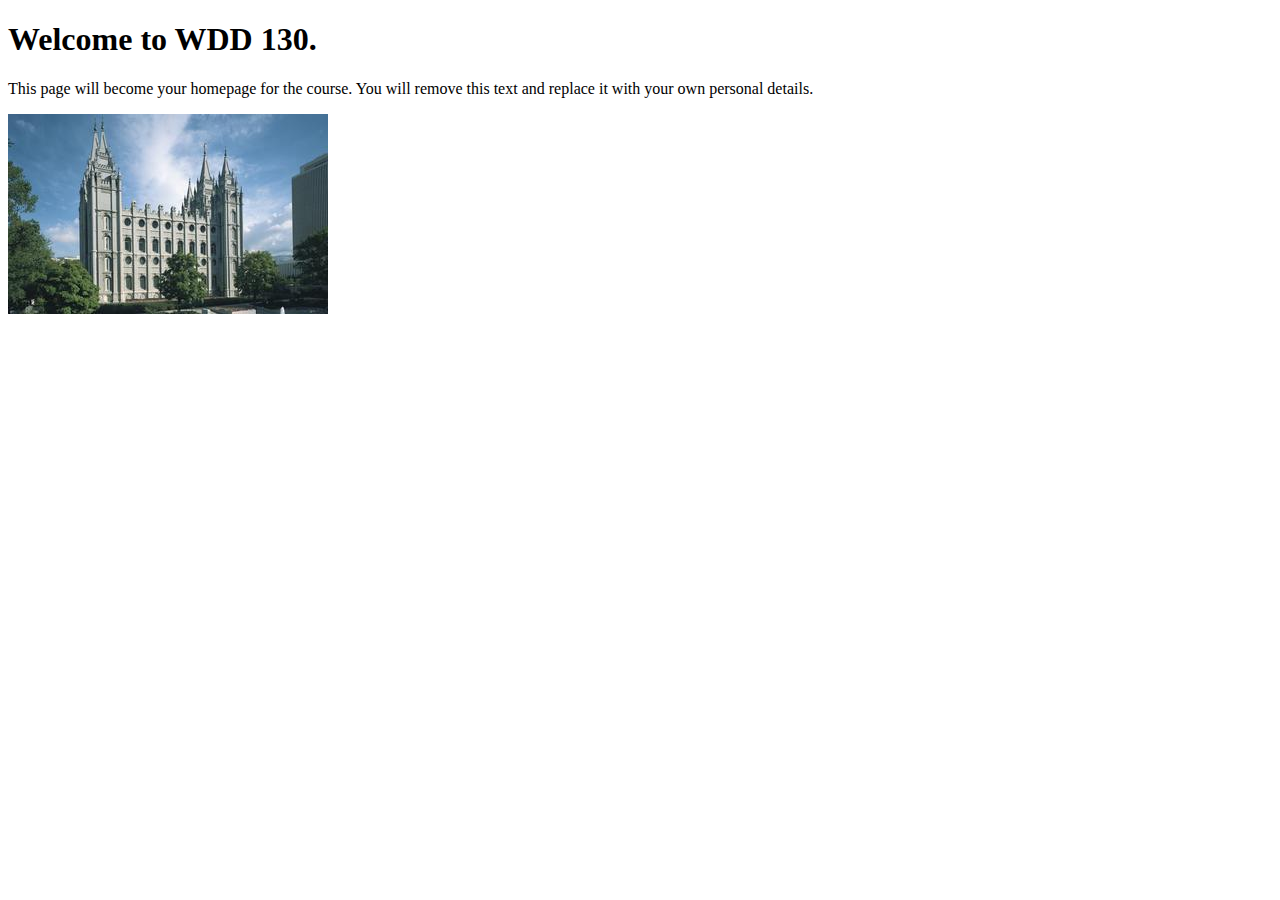
<file: index.html>
<!DOCTYPE html>
<html lang="en">
<head>
    <meta charset="UTF-8">
    <meta name="viewport" content="width=device-width, initial-scale=1.0">
    <title>WDD 130 | Personal Homepage</title>
</head>
<body>
    <h1>Welcome to WDD 130.</h1>
    <p>This page will become your homepage for the course. You will remove this text and replace it with your own personal details.</p>

    <img src="images/salt-lake-temple.jpg" alt="The Salt Lake Temple.">
</body>
</html>
</file>
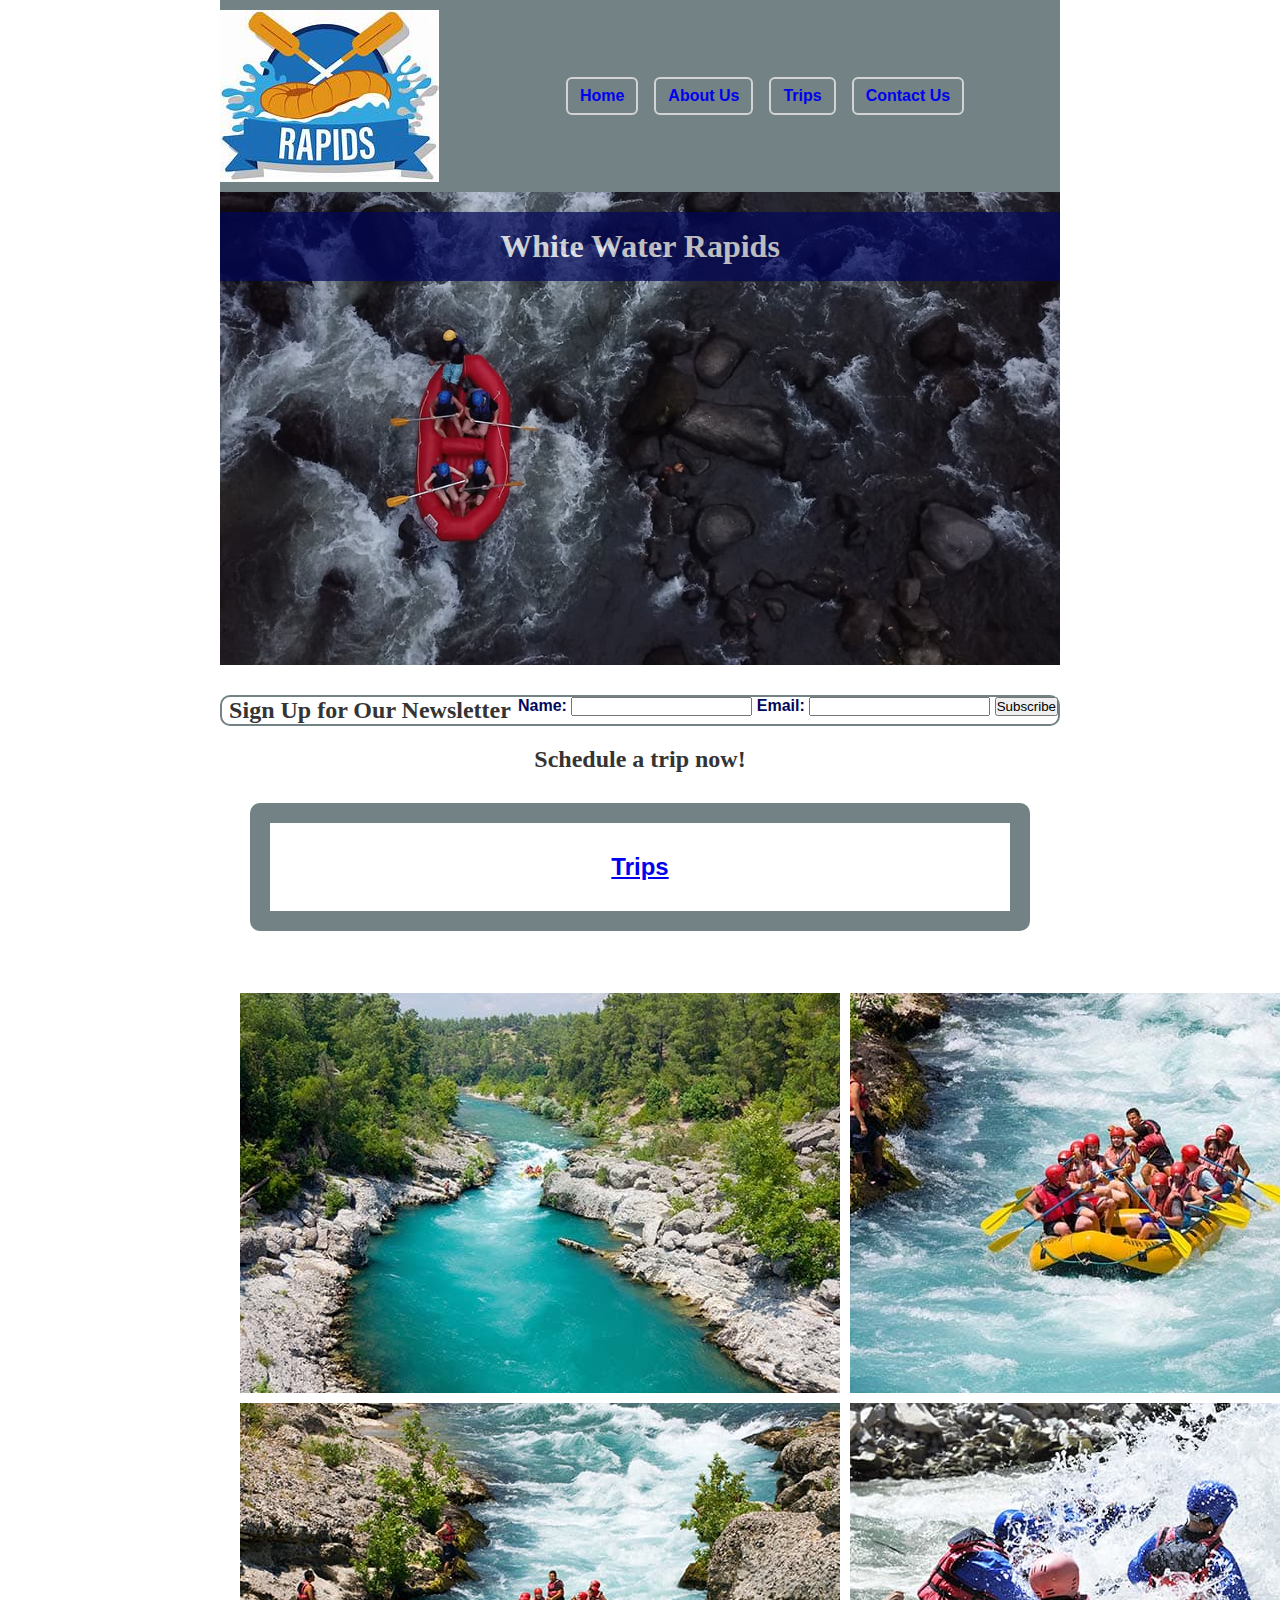
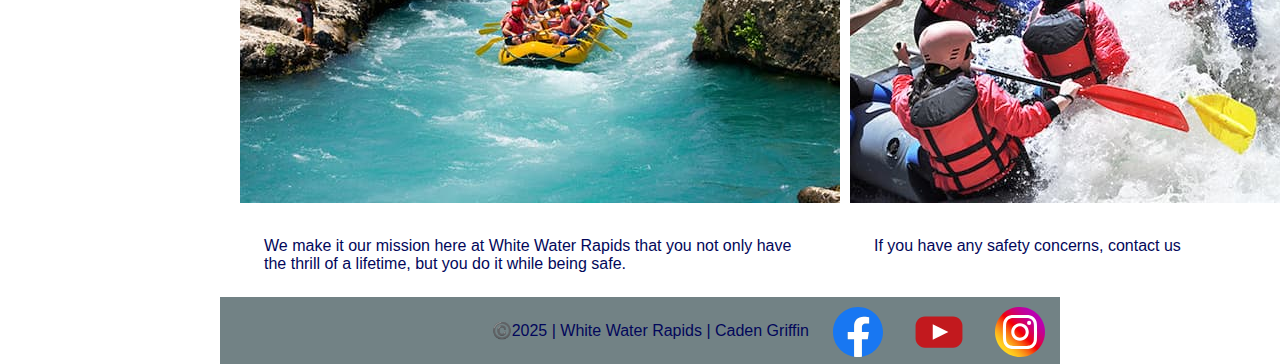
<file: wwr/index.html>
<!DOCTYPE html>
<html lang="en">
<head>
    <meta charset="UTF-8">
    <meta name="viewport" content="width=device-width, initial-scale=1.0">
    <meta name="description" content="Welcome to our white water rafting website! Here you can plan trips, find out more about us, and contact us.">
    <meta name="author" content=" Caden Griffin ">
    <link rel="stylesheet" href="styles/rafting.css">
</head>
<body>
        <header>
        <img src="images/rapids.jpeg" alt="Picture of the White Water Rapids logo.">
        <nav class="buttons">
            <a href="index.html">Home</a>
            <a href="about.html">About Us</a>
            <a href="trips.html">Trips</a>
            <a href="contact.html">Contact Us</a>
        </nav>
    </header>
    <main>
        <div class="hero">
        <img src="images/raftinghero.jpg" alt="Picture of an example of rafting.">
        <h1>White Water Rapids</h1>
    </div>
      <section class="newsletter">
        <h2>Sign Up for Our Newsletter</h2>
        <form action="#" method="post">
            <label for="name">Name:</label>
            <input type="text" id="name" name="name" required>
            <label for="email">Email:</label>
            <input type="email" id="email" name="email" required>
            <button type="submit">Subscribe</button>
        </form>
    </section>
    <div class="trip-link">
        <h2>Schedule a trip now!</h2>
        <a href="trips.html">Trips</a>
        <p></p>
    </div>
    <section class="grid-section">
        <img class="grid-item" src="images/raftingtrip.jpg" alt="Picture of rafting">
        <img class="grid-item" src="images/riverraftwaterfall.jpg" alt="Picture of rafting on waterfall">
        <img class="grid-item" src="images/rockyrapidspic.jpg" alt="Picture of rafting in between rocks">
        <img class="grid-item" src="images/raftsplash.jpg" alt="Picture of raft being splashed">
        <p>We make it our mission here at White Water Rapids that you not only have the thrill of a lifetime, but you do it while being safe.</p>
        <p>If you have any safety concerns, contact us</p>
    </section>
    </main>
    <footer>
    <p> ©️2025 | White Water Rapids | Caden Griffin </p>
    <nav class="socialmedia">
        <a href="https://facebook.com">
            <img src="images/facebooklogo.svg" alt="Facebook Logo">
        </a>
        <a href="https://youtube.com">
            <img src="images/youtubelogo.svg" alt="YouTube Logo">
        </a>
        <a href="https://instagram.com">
            <img src="images/instagramlogo.svg" alt="Instagram Logo">
        </a>
    </nav>
</footer>
</body>
</html>
</file>
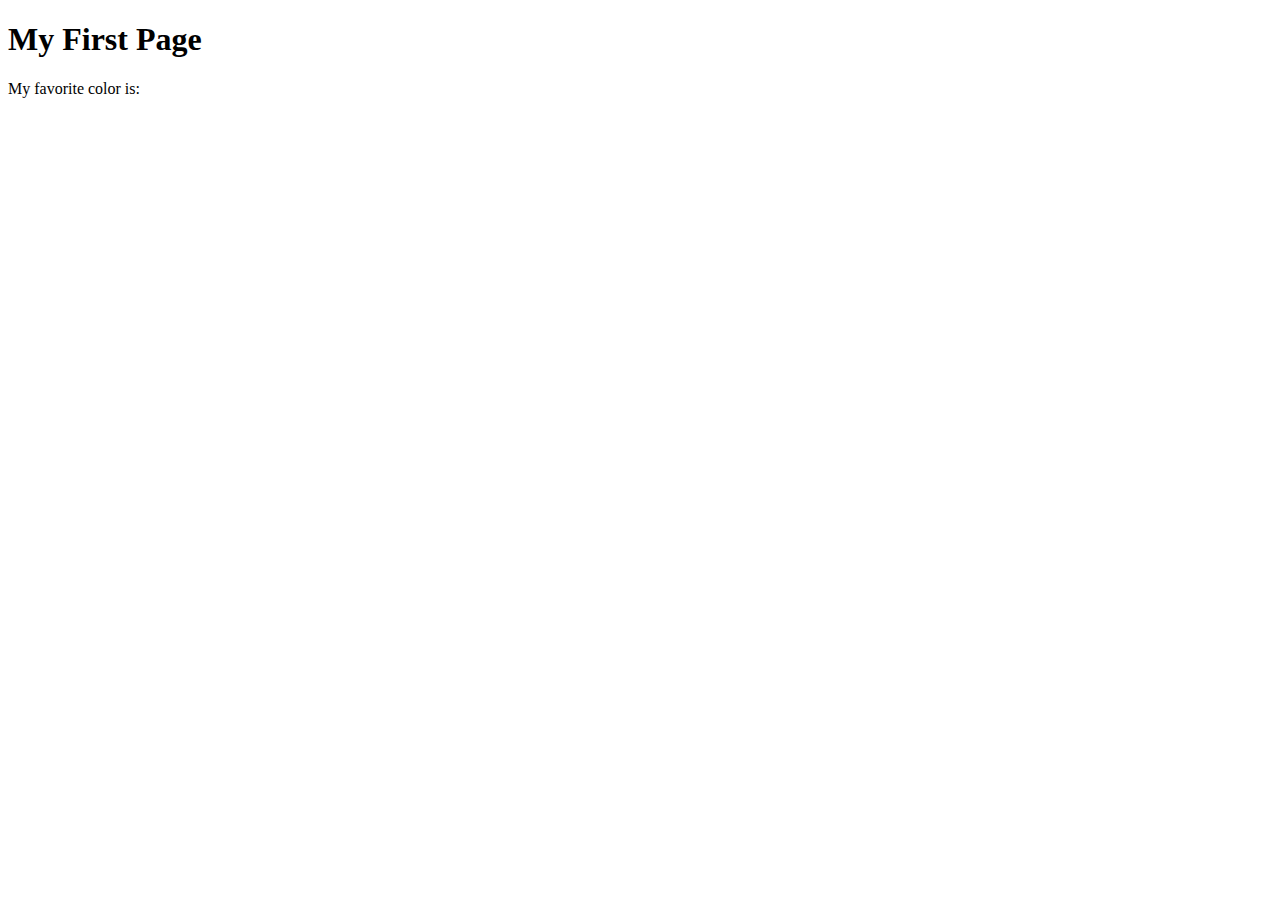
<file: week01/first-page.html>
<!DOCTYPE html>
<html lang="en">
<head>
    <meta charset="UTF-8">
    <meta name="viewport" content="width=device-width, initial-scale=1.0">
    <title>My First Page</title>
</head>
<body>
    <h1>My First Page</h1>
    <p>My favorite color is: </p>
</body>
</html>
</file>
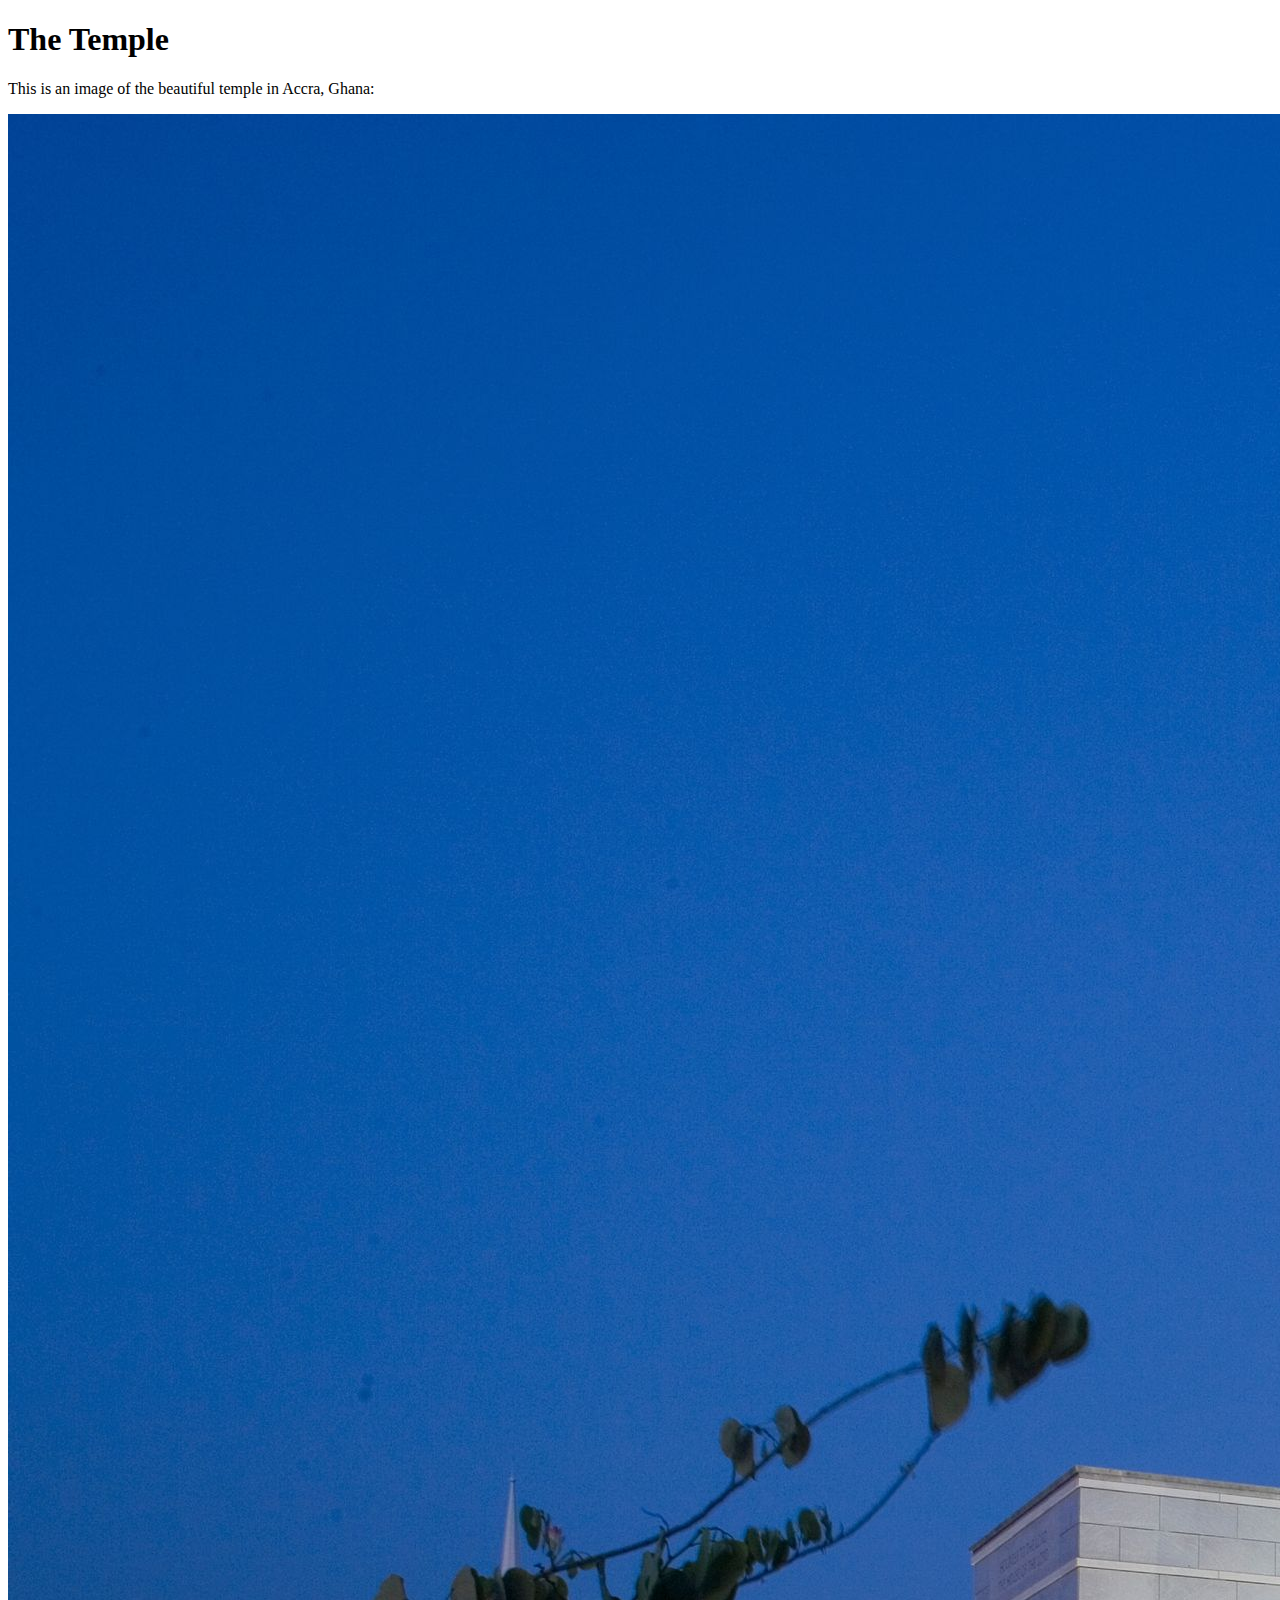
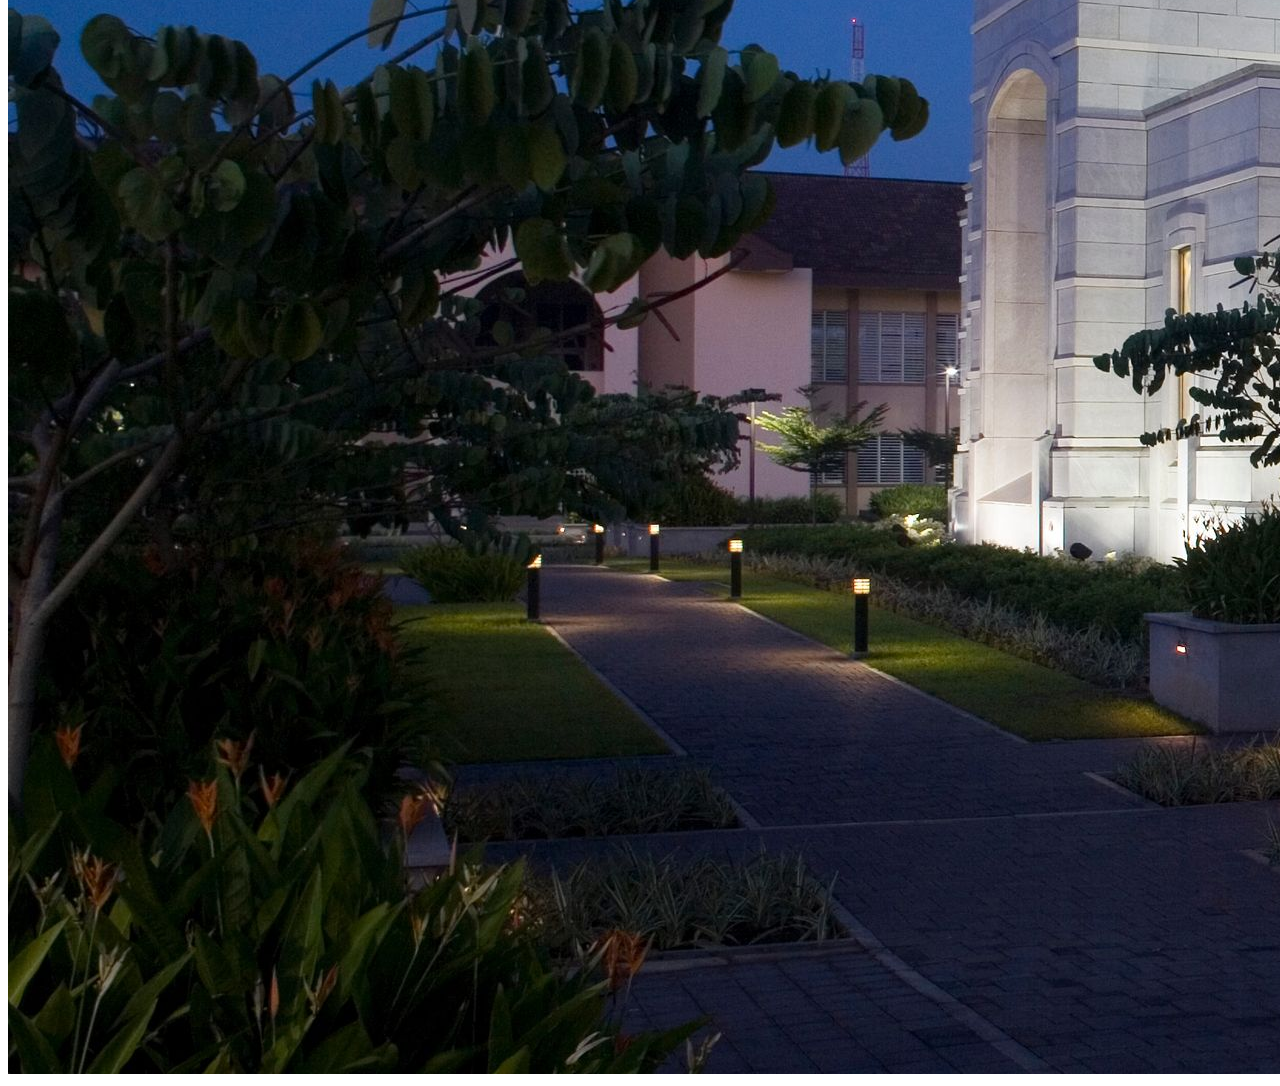
<file: week01/images.html>
<!DOCTYPE html>
<html lang="en">
<head>
    <meta charset="UTF-8">
    <meta name="viewport" content="width=device-width, initial-scale=1.0">
    <title>Temple Image</title>
</head>
<body>
    <h1>The Temple</h1>
    <p>This is an image of the beautiful temple in Accra, Ghana:</p>
    <img src="images/temple-large.jpeg" alt="The Accra Ghana Temple">
    
</body>
</html>
</file>
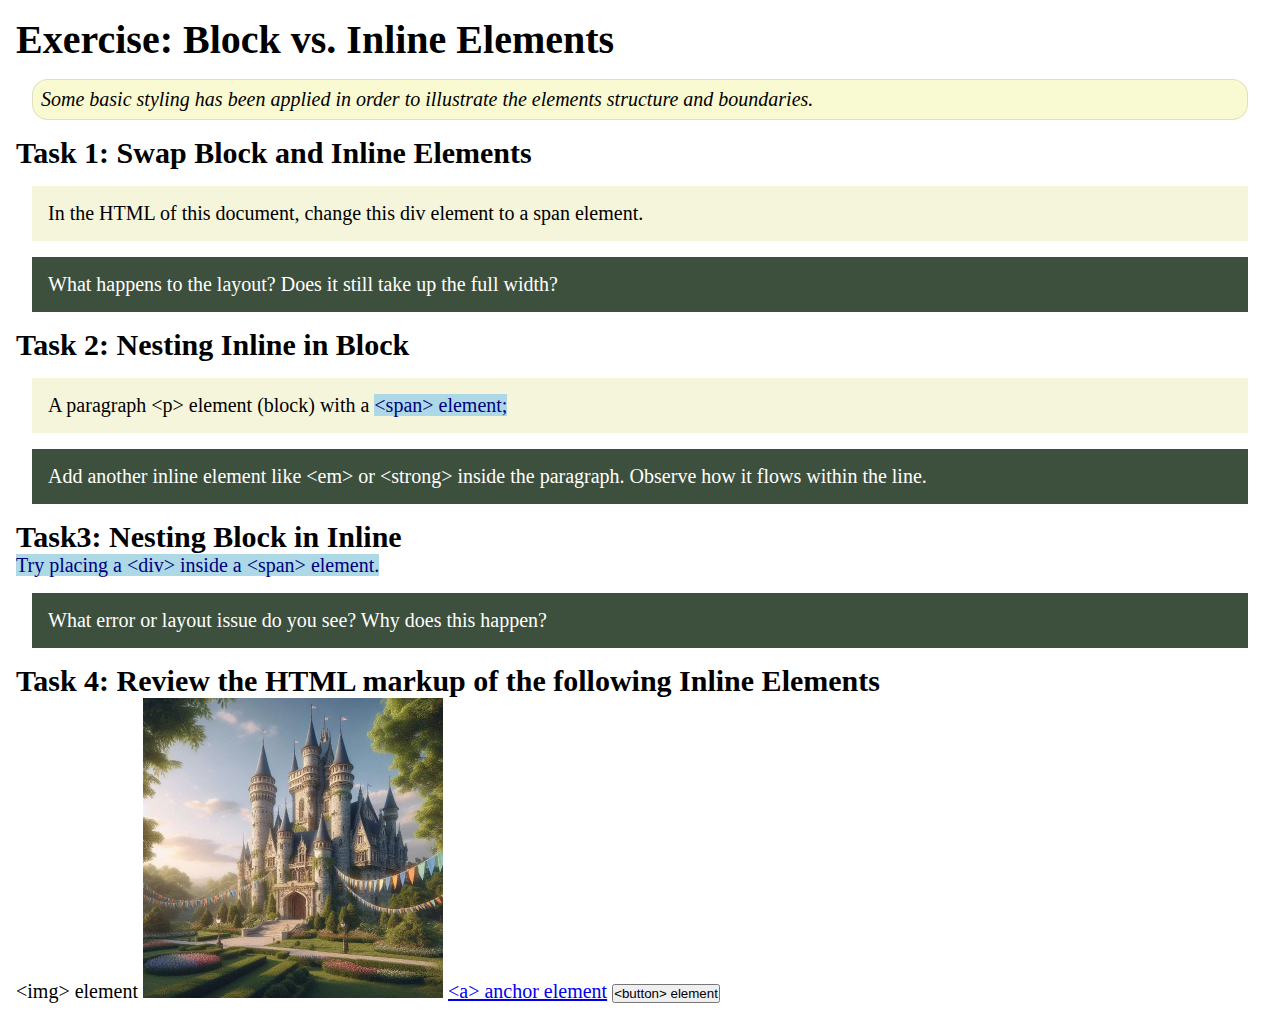
<file: week02/block-vs-inline.html>
<!DOCTYPE html>
<html lang="en">

<head>
    <meta charset="UTF-8">
    <meta name="viewport" content="width=device-width, initial-scale=1.0">
    <title>Exercise: Block vs. Inline Elements</title>
    <link rel="stylesheet" href="styles/block-vs-inline.css">
</head>

<body>
    <main>
        <h1>Exercise: Block vs. Inline Elements</h1>
        <p class="note">Some basic styling has been applied in order to illustrate the elements structure and
            boundaries.</p>

        <h2>Task 1: Swap Block and Inline Elements</h2>
        <div>In the HTML of this document, change this div element to a span element.</div>

        <p class="question">What happens to the layout? Does it still take up the full width?</p>

        <h2>Task 2: Nesting Inline in Block</h2>
        <p>A paragraph &lt;p&gt; element (block) with a <span>&lt;span&gt; element;</span></p>
        <p class="question">Add another inline element like &lt;em&gt; or &lt;strong&gt; inside the paragraph. Observe
            how it flows within the line.</p>

        <h2>Task3: Nesting Block in Inline</h2>
        <span>Try placing a &lt;div&gt; inside a &lt;span&gt; element.</span>
            <p class="question">What error or layout issue do you see? Why does this happen?</p>


            <h2>Task 4: Review the HTML markup of the following Inline Elements</h2>
        &lt;img&gt; element
        <img src="images/castle.webp" alt="placeholder image (images are inline)" width="300" height="300">
        <a href="https://churchofjesuschrist.org">&lt;a&gt; anchor element</a>
        <button type="button">&lt;button&gt; element</button>
    </main>
</body>

</html>
</file>
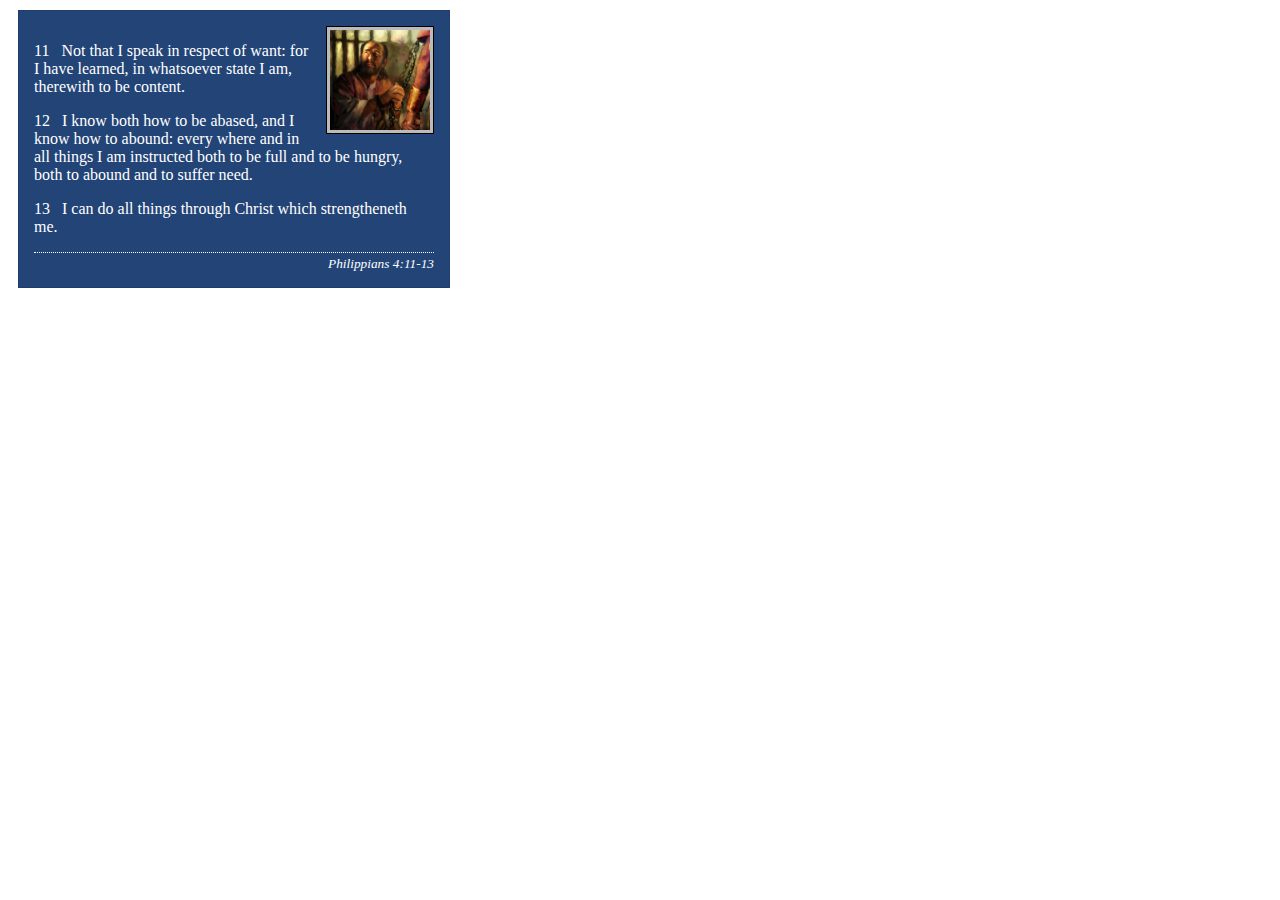
<file: week02/box-model-solution.html>
<!DOCTYPE html>
<html lang="en">
<head>
    <meta charset="UTF-8">
    <meta name="viewport" content="width=device-width, initial-scale=1.0">
    <title>Box Model Activity</title>
    <link rel="stylesheet" href="styles/box-model-solution.css">
</head>
<body>
    <main>
        <div class="callout">
            <img src="images/apostle-paul-imprisoned.webp" alt="Paul the Apostle - Imprisoned in Rome" width="200" height="200">
            <blockquote>
                <p>11 &nbsp; Not that I speak in respect of want: for I have learned, in whatsoever state I am, therewith to be content.</p>
                <p>12 &nbsp; I know both how to be abased, and I know how to abound: every where and in all things I am instructed both to be full and to be hungry, both to abound and to suffer need.</p>
                <p>13 &nbsp; I can do all things through Christ which strengtheneth me.</p>
            </blockquote>
            <cite>Philippians 4:11-13</cite>
        </div>
    </main>
</body>
</html>
</file>
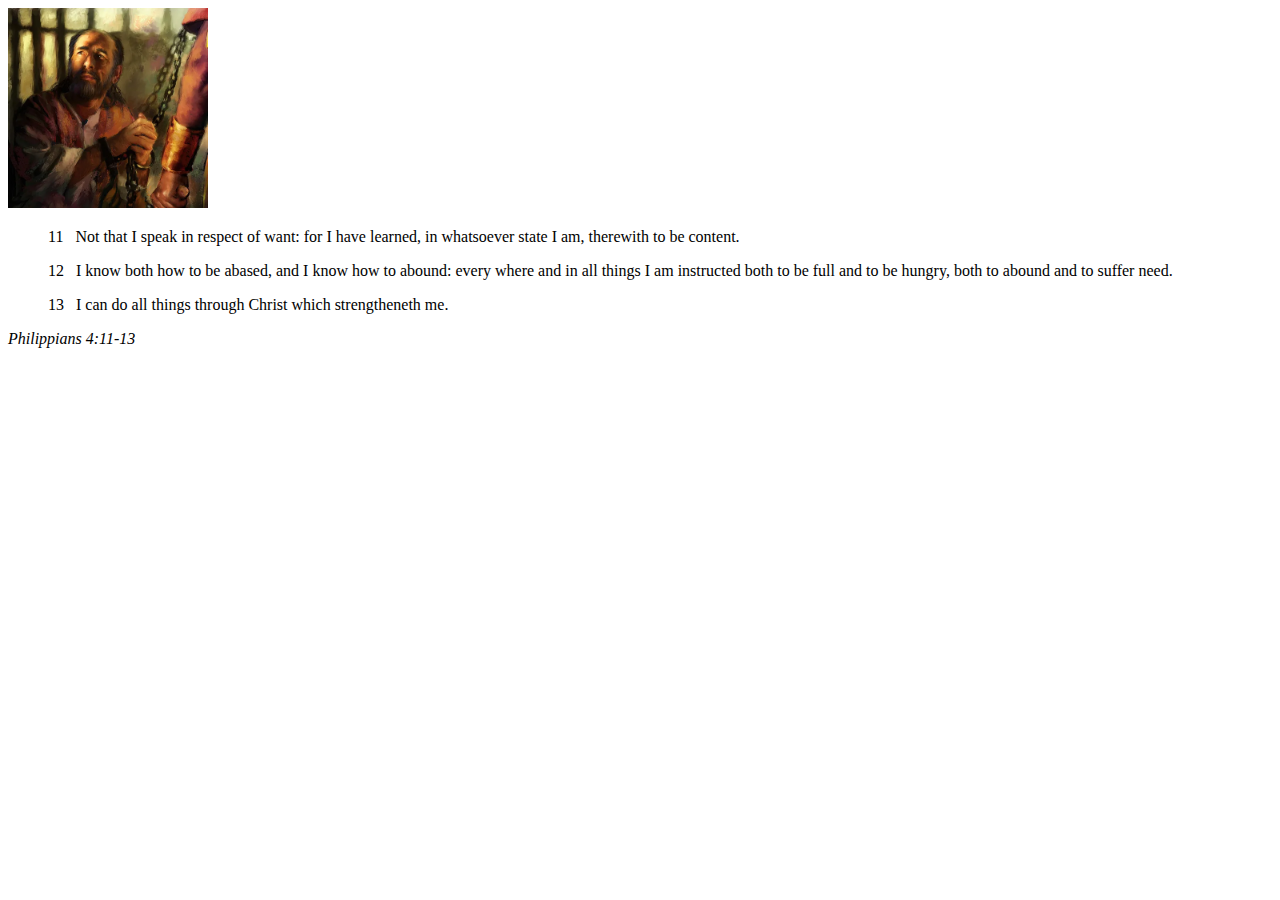
<file: week02/box-model.html>
<!DOCTYPE html>
<html lang="en">
<head>
    <meta charset="UTF-8">
    <meta name="viewport" content="width=device-width, initial-scale=1.0">
    <title>Box Model Activity</title>
</head>
<body>
    <main>
        <div class="callout">
            <img src="images/apostle-paul-imprisoned.webp" alt="Paul the Apostle - Imprisoned in Rome" width="200" height="200">
            <blockquote>
                <p>11 &nbsp; Not that I speak in respect of want: for I have learned, in whatsoever state I am, therewith to be content.</p>
                <p>12 &nbsp; I know both how to be abased, and I know how to abound: every where and in all things I am instructed both to be full and to be hungry, both to abound and to suffer need.</p>
                <p>13 &nbsp; I can do all things through Christ which strengtheneth me.</p>
            </blockquote>
            <cite>Philippians 4:11-13</cite>
        </div>
    </main>
</body>
</html>
</file>
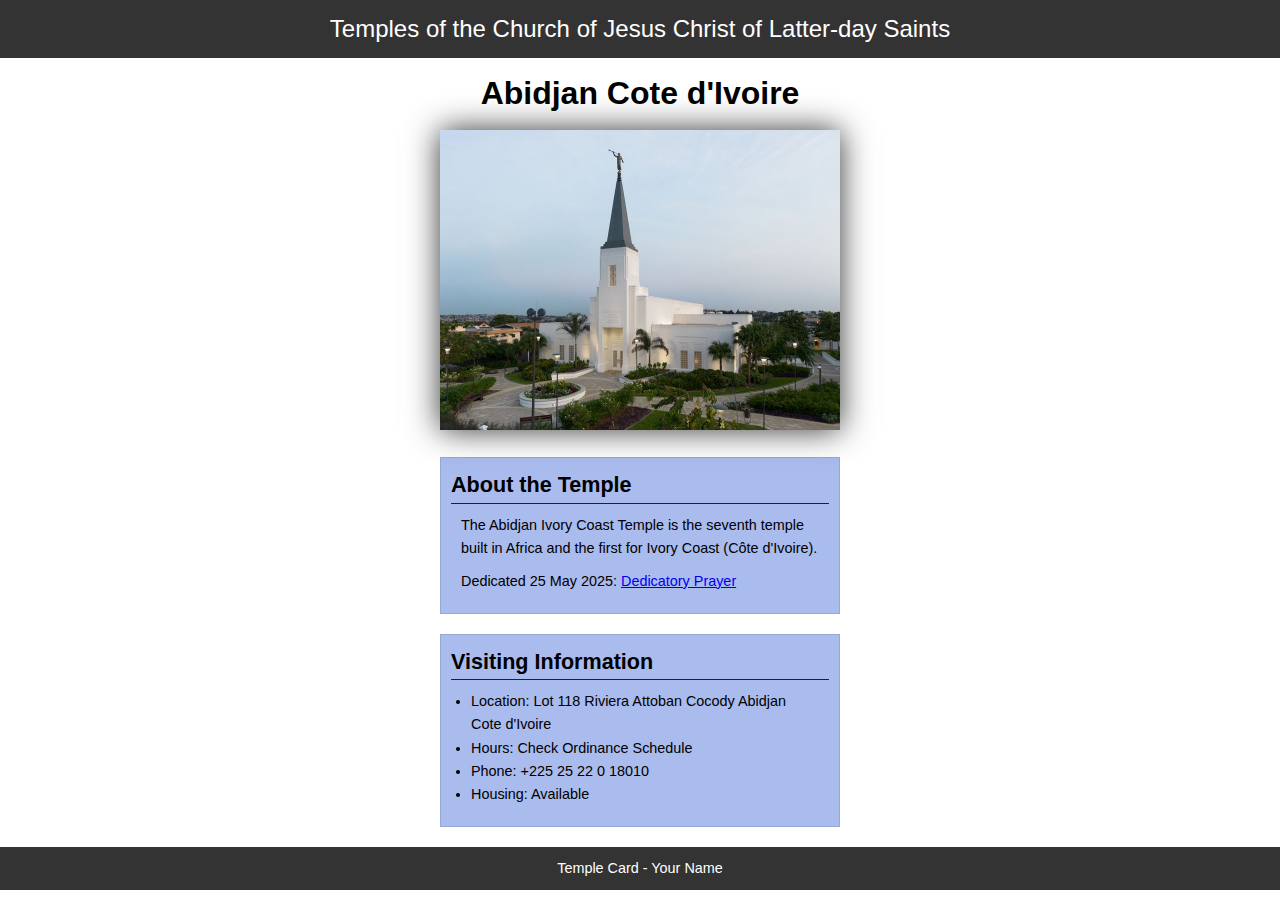
<file: week02/temple.html>
<!DOCTYPE html>
<html lang="en">

<head>
    <meta charset="UTF-8">
    <meta name="viewport" content="width=device-width, initial-scale=1.0">
    <title>Temple Card - Abidjan Cote d'Ivoire</title>
    <link rel="stylesheet" href="styles/temple.css">
</head>

<body>
    <header>
        <p>Temples of the Church of Jesus Christ of Latter-day Saints</p>
    </header>
    <main>
        <h1>Abidjan Cote d'Ivoire</h1>
        <picture>
            <img src="images/abidjan-ivory-coast.jpeg" alt="Abidjan Cote d'Ivoire Temple">
        </picture>
        <section>
            <h2>About the Temple</h2>
            <p>The Abidjan Ivory Coast Temple is the seventh temple built in Africa and the first for Ivory Coast (Côte
                d'Ivoire).</p>
            <p>Dedicated 25 May 2025: <a
                    href="https://www.churchofjesuschrist.org/temples/dedicatory-prayer/abidjan-ivory-coast-temple/2025-05-25?lang=eng"
                    target="_blank" rel="noopener noreferrer">Dedicatory Prayer</a></p>
        </section>
        <section>
            <h2>Visiting Information</h2>
            <ul>
                <li>Location: Lot 118 Riviera Attoban Cocody Abidjan Cote d'Ivoire</li>
                <li>Hours: Check Ordinance Schedule</li>
                <li>Phone: +225 25 22 0 18010</li>
                <li>Housing: Available</li>
            </ul>
        </section>
    </main>
    <footer>
        <p>Temple Card - Your Name</p>
    </footer>
</body>

</html>
</file>
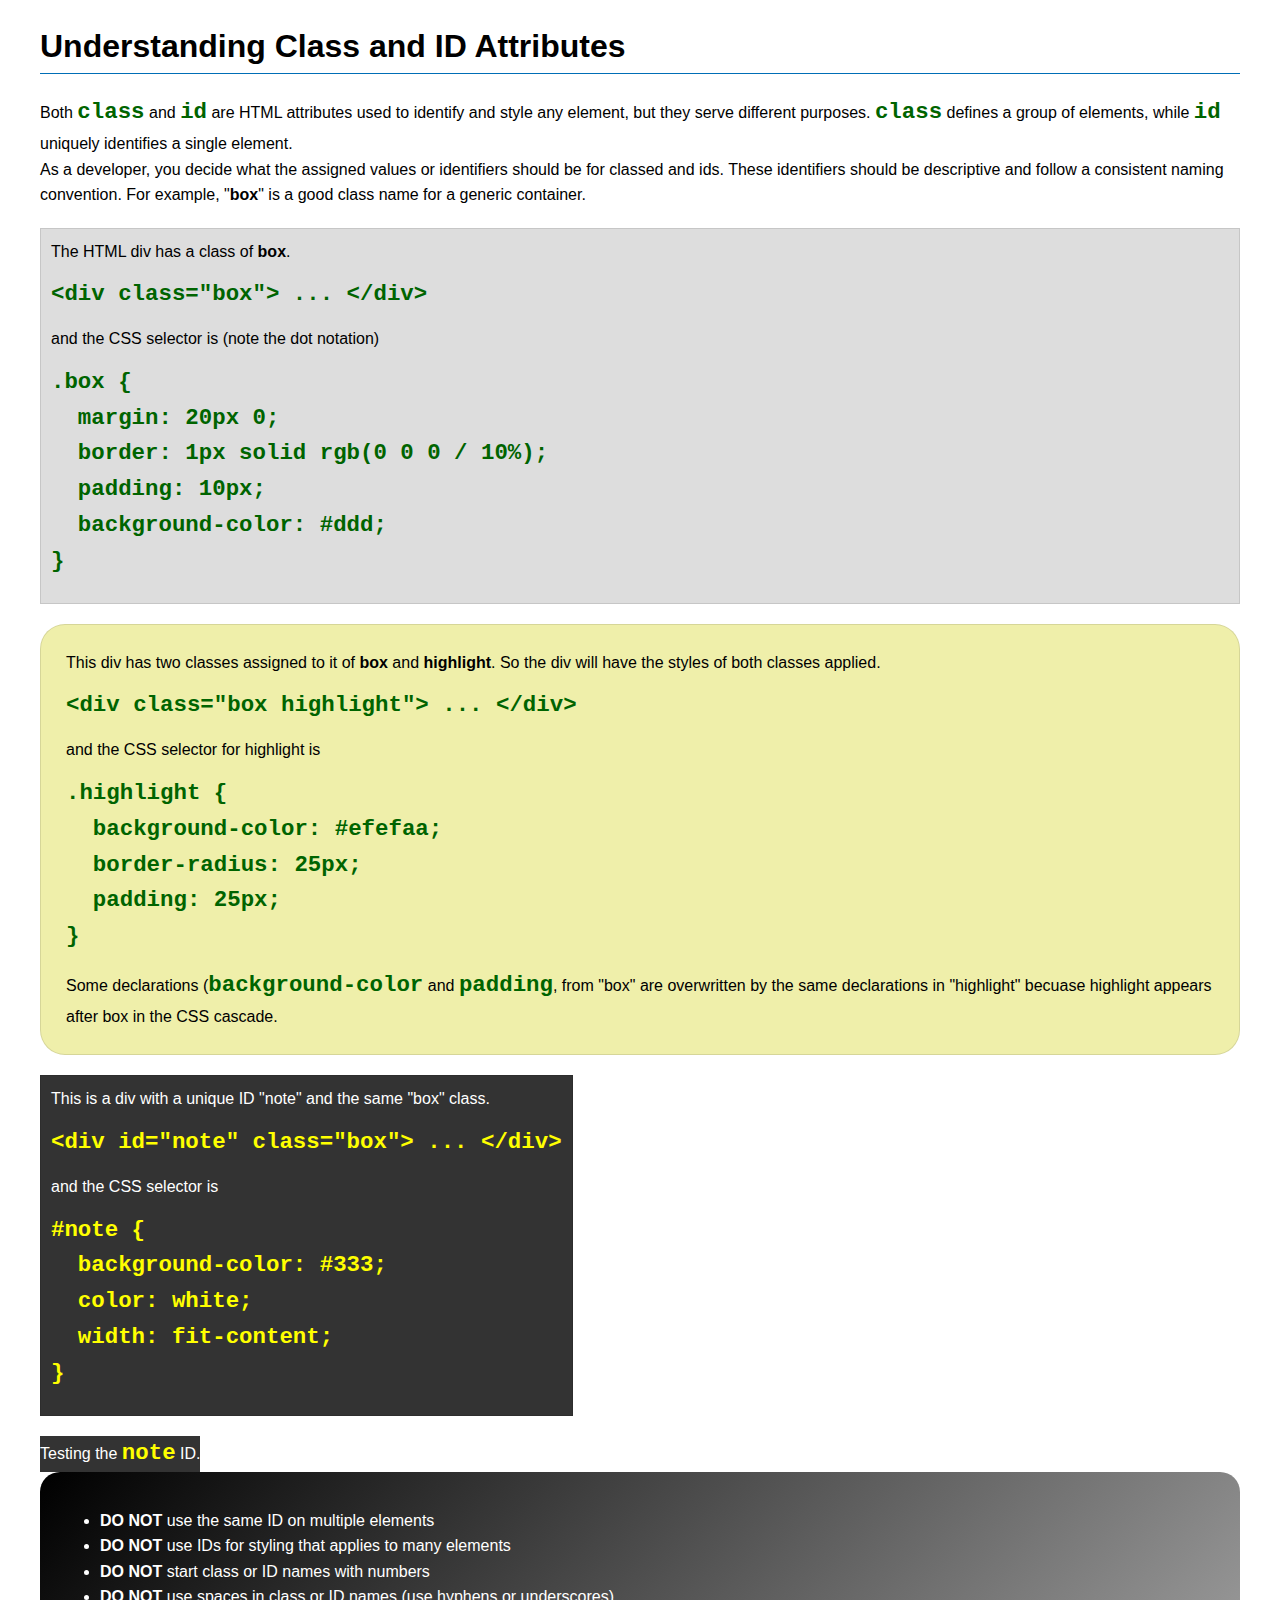
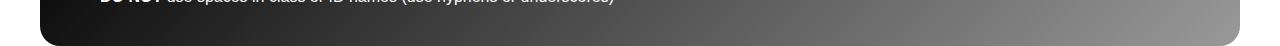
<file: week03/class-and-id.html>
<!DOCTYPE html>
<html lang="en">

<head>
    <meta charset="UTF-8">
    <meta name="viewport" content="width=device-width, initial-scale=1.0">
    <title>Class vs ID Attributes</title>
    <link rel="stylesheet" href="styles/class-and-id.css">
</head>

<body>
    <h1>Understanding Class and ID Attributes</h1>
    <p>Both <code>class</code> and <code>id</code> are HTML attributes used to identify and style any element, but they
        serve different purposes. <code>class</code> defines a group of elements, while <code>id</code> uniquely
        identifies a single element.</p>
    <p>As a developer, you decide what the assigned values or identifiers should be for classed and ids. These
        identifiers should be
        descriptive and follow a consistent naming convention. For example, "<strong>box</strong>" is a good class name
        for a generic container.</p>
    <div class="box">
        <p>The HTML div has a class of <strong>box</strong>.</p>
        <pre><code class="html">&lt;div class="box"&gt; ... &lt;/div&gt;</code></pre>
        and the CSS selector is (note the dot notation)
        <pre><code class="css">.box {
  margin: 20px 0;
  border: 1px solid rgb(0 0 0 / 10%);
  padding: 10px;
  background-color: #ddd; 
}</code></pre>
    </div>

    <div class="box highlight">
        <p>This div has two classes assigned to it of <strong>box</strong> and <strong>highlight</strong>. So the div
            will have the styles of both classes applied.</p>
        <pre><code class="html">&lt;div class="box highlight"&gt; ... &lt;/div&gt;</code></pre>
        and the CSS selector for highlight is
        <pre><code class="css">.highlight {
  background-color: #efefaa;
  border-radius: 25px;
  padding: 25px;
}</code></pre>
<p>Some declarations (<code>background-color</code> and <code>padding</code>, from "box" are overwritten by the same declarations in "highlight" becuase highlight appears after box in the CSS cascade.</p>
    </div>

    <div id="note" class="box">
        <p>This is a div with a unique ID "note" and the same "box" class.</p>
        <pre><code class="html">&lt;div id="note" class="box"&gt; ... &lt;/div&gt;</code></pre>
        and the CSS selector is
        <pre><code class="css">#note {
  background-color: #333;
  color: white;
  width: fit-content;
}</code></pre>
    </div>

    <div id="note">
        <p>Testing the <code>note</code> ID.</p>
    </div>

    <section id="best-practice">
        <ul>
            <li><strong>DO NOT</strong> use the same ID on multiple elements</li>
            <li><strong>DO NOT</strong> use IDs for styling that applies to many elements</li>
            <li><strong>DO NOT</strong> start class or ID names with numbers</li>
            <li><strong>DO NOT</strong> use spaces in class or ID names (use hyphens or underscores)</li>
        </ul>
    </section>




</body>

</html>
</file>
<file: wwr/styles/rafting.css>
*{
    margin: 0;
    padding: 0;
    box-sizing: border-box;
}

:root {
    --primary-color: #728285; /* light gray */
    --secondary-color: #353434; /* dark gray */
    --accent1-color: #02075a; /* dark blue */
    --accent2-color: #0155a3; /* light blue */
    --heading-font: "Times New Roman", "Georgia", serif;
    --body-font: Arial, Helvetica, sans-serif;
}
header {
    background-color: var(--primary-color);
    color: var(--accent2-color);
    display: grid;
    grid-template-columns: 250px 1fr;
    align-items: center;
    padding: 10px 0;
}

body {
    font-family: var(--body-font);
    color: var(--accent1-color);
}

header, main, footer {
    width: 840px;
    margin: 0 auto;
}

h1, h2 {
    font-family: var(--heading-font);
    color: var(--secondary-color)
}

nav{
    display: flex;
    gap: 1rem;
    justify-content: center; 
}

.buttons a{
    text-decoration: none;
    font-weight: bold;
    padding: 8px 12px;
    border: 2px solid lightgray;
    border-radius: 6px;
}

.adventures h2 {
    text-align: center;
}

.adventurepics {
    border: 3px solid black;
    padding: 1rem;
    border-radius: 10px;
    display: flex;
    justify-content: space-between;
    gap: 1rem;
    text-align: center;
}

.adventures figure {
    width: 150px;
}

.adventures figcaption {
    margin-top: 0.5rem;
    font-size: 0.9rem;
}

.adventures img {
    width: 100%;
    height: auto;
    border-radius: 5px;
}

p, article {
    margin: 16px;
    padding: 8px
}

.history {
    display: grid;
    grid-template-columns: 1fr 1fr 1fr;
    align-items: center;
    gap: 1rem;
    padding: 1rem;
}
.history img{
    width: 250px;
}

.socialmedia a {
    text-decoration: none;
}

.socialmedia img {
    width: 50px;
    height: auto;
    margin-top: 10px;
    margin-right: 15px;
}

.hero {
    position: relative;
}

.hero article {
    bottom: 2px;
    position: absolute;
    width: 93%;
    padding: 16px;
    text-align: center;
    background-color: var(--accent2-color);
    opacity: 0.7;
    color: #fff; /* white text - make sure there is enough contrast with the background color */
}

footer {
    display: flex;
    justify-content: end;
}

.hero img {
    display: block;
    width: 100%;
    height: auto;
}

h1 {
    position: absolute;
    top: 20px;
    width: 100%;
    padding: 16px;
    text-align: center;
    opacity: 0.7;
    background-color: var(--accent1-color);
    color: #fff; /* white text - make sure there is enough contrast with the background color */
}

.hero article img {
    float: right;
    width: 150px;
}

.contact-hero img {
    position: relative;
}

.contact-hero {
    position: relative;
}

.contact-hero h1 {
    font-size: 25px;
    color: #000000;
    background: transparent;
}

.company-info {
    bottom: 10px;
    font-size: 1rem;
    margin-top: .5rem;
    text-align: center;
}

.employeepics {
    border: 3px solid black;
    padding: 1rem;
    border-radius: 10px;
    display: flex;
    justify-content: space-between;
    gap: 1rem;
    text-align: center;
}

.map {
    margin: 10px;
}

.headers, footer{
    background: #728285;
}



.contact-layout {
    display: flex;
    justify-content: center;
    align-items: flex-start;
    gap: 40px;
    margin: 40px auto;
    max-width: 1000px;
}

.map iframe {
    width: 450px;
    height: 350px;
    border: 0;
}

.contact-form-section {
    width: 350px;
    display: flex;
    flex-direction: column;
}

.contact-form-section label,
.contact-form-section input,
.contact-form-section textarea,
.contact-form-section button {
    margin-bottom: 12px;
    width: 100%;
}

.newsletter h2 {
    margin: auto;
}
.newsletter {
    margin-top: 30px;
    display: flex;
    font-weight: bold;
    border: 2px solid var(--primary-color);
    border-radius: 10px;
}
.trip-link h2{
    margin-top: 20px;
    text-align: center;
}

.trip-link a{
    font-size: x-large;
    font-weight: bolder;
    margin: 30px;
    padding: 30px;
    border: 20px solid var(--primary-color);
    border-radius: 10px;
    display: flex;
    text-align: center;
    justify-content: center;
}

.grid-section {
    display: grid;
    grid-template-columns: 1fr 1fr;
    gap: 10px;
    width: 100%;       
    max-width: 800px; 
    margin: 0 auto;   
}
.trips-grid p {
    text-align: center;
}
.trips-grid h3 {
    text-decoration: underline;
    font-weight: bold;
    text-align: center;
}

.trips-grid img {
    justify-content: center;
}

.cta {
    text-align: center;
    margin-bottom: 40px;
}

.trips-table {
    display: flex;
    justify-content: center;
}
</file>
<file: week02/styles/block-vs-inline.css>
* {
    margin: 0;
    padding: 0;
}

body {
    font-size: 20px;
    margin: 1rem;
}

p,
div {
    background-color: beige;
    margin: 1rem;
    padding: 1rem;
}

span {
    color: navy;
    background-color: lightblue;
}

code {
    margin: 0;
    padding: 0;
    color: green;
    font-size: 1.2rem;
}

.note {
    font-style: italic;
    background-color: lightgoldenrodyellow;
    border-radius: 1rem;
    border: 1px solid rgb(0 0 0 / 10%);
    margin: 1rem;
    padding: .5rem;
}

.question {
    background-color: #3d503d;
    color: #fff;
}
</file>
<file: week02/styles/box-model-solution.css>
.callout {
    max-width: 400px;
    margin: 10px;
    border: 1px solid rgba(0, 0, 0, .1);
    padding: 15px;
    background-color: #247;
    color: #fff;
}

.callout img {
    float: right;
    margin: 0 0 10px 15px;
    border: 1px solid #000;
    padding: 3px;
    background-color: #bbb;
    width: 100px;
    height: auto;

}

blockquote {
    margin: 0;
}

cite {
    display: block;
    border-top: 1px dotted #fff;
    padding-top: 3px;
    text-align: right;
    font-size: smaller;
}
</file>
<file: week02/styles/temple.css>
*{
    margin: 0;
    padding: 0;
}

body {
    font-family: Arial, sans-serif;
    line-height: 1.6;
}

header, footer {
    background-color: #333;
    color: white;
    padding: 10px;
    text-align: center;
    font-size: 1.5rem;
}

main {
    width: 400px;
    margin: 0 auto;
}

h1{
    margin: 10px;
    text-align: center;
}

h2{
    border-bottom: 1px solid #222;
}

img{
    width: 100%;
    height: auto;
    box-shadow: 0 0 30px #333;
}

section{
    margin: 20px 0;
    border: 1px solid rgb(0 0 0 / 10%);
    padding: 10px;
    background: #abe;
    font-size: .9rem;
}

section p {
    margin: 10px;
}

ul{
    margin: 10px 20px;
}

footer {
    font-size: .9rem ;
}
</file>
<file: week03/styles/class-and-id.css>
body {
    font-family: Arial, sans-serif;
    line-height: 1.6;
    margin: 0;
    padding: 0 40px;
}

h1 {
    border-bottom: 1px solid rgb(0 110 182);
    padding-bottom: 0;
}



p {
    margin: 0;
}

code {
    color: darkgreen;
    font-weight: 700;
    font-size: 1.4rem;
}

/* Class examples - can be reused */

.box {
    margin: 20px 0;
    border: 1px solid rgb(0 0 0 / 10%);
    padding: 10px;
    background-color: #ddd; /* this is shorthand for #dddddd */
}

.highlight {
    background-color: #efefaa;
    border-radius: 25px;
    padding: 25px;
}

/* ID examples - should be unique */

#note {
    background-color: #333;
    color: white;
    width: fit-content;
}

#note code {
    color: yellow;
}

#best-practice {
    background: linear-gradient(135deg, #000 0%, #999 100%);
    color: white;
    border-radius: 20px;
    padding: 20px
}
</file>
